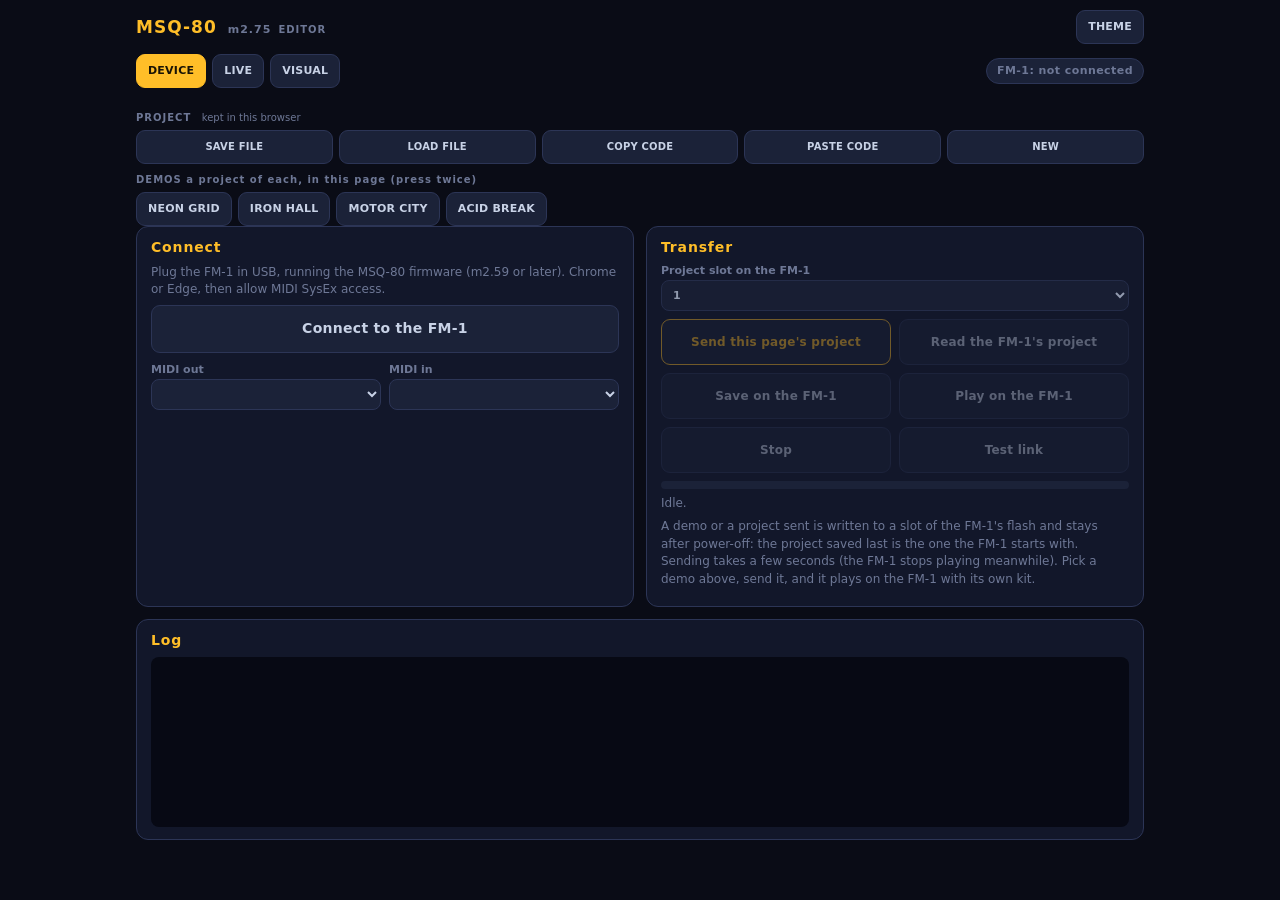
<file: index.html>
<!doctype html>
<html lang="fr">
<head>
<meta charset="utf-8">
<meta name="viewport" content="width=device-width, initial-scale=1, maximum-scale=1, user-scalable=no, viewport-fit=cover">
<meta name="theme-color" content="#0a0c16">
<meta name="apple-mobile-web-app-capable" content="yes">
<meta name="mobile-web-app-capable" content="yes">
<title>MSQ-80 Editor</title>
<meta name="description" content="MSQ-80, a synth and drum machine with a sequencer: play it here, and send projects and demos to the M-VAVE FM-1 over USB.">
<link rel="stylesheet" href="style.css">
</head>
<body>
<div id="app" data-tab="device">
  <header>
    <div class="brand"><b>MSQ-80</b> <span id="ver"></span> <small class="tag">EDITOR</small></div>
    <div class="views" role="group" aria-label="View">
      <button class="btn small" id="btnTheme" type="button">THEME</button>
      <button class="btn small viewonly" id="vPanel" type="button">PANEL</button>
      <button class="btn small viewonly" id="vTouch" type="button">TOUCH</button>
    </div>
  </header>

  <nav id="tabs" class="tabs" aria-label="Tabs">
    <button class="btn small tab-active" id="tabbtn-device" type="button">DEVICE</button>
    <button class="btn small" id="tabbtn-live" type="button">LIVE</button>
    <button class="btn small" id="tabbtn-visual" type="button">VISUAL</button>
    <span id="linkpill" class="pill off">FM-1: not connected</span>
  </nav>

  <section id="project" aria-label="Projet">
    <div class="label">PROJECT <span id="autosaved">kept in this browser</span></div>
    <div id="projbtns">
      <button class="btn small" id="btnSave" type="button">SAVE FILE</button>
      <button class="btn small" id="btnLoad" type="button">LOAD FILE</button>
      <button class="btn small" id="btnCopy" type="button">COPY CODE</button>
      <button class="btn small" id="btnPaste" type="button">PASTE CODE</button>
      <button class="btn small" id="btnNew" type="button">NEW</button>
    </div>
    <div class="label demos">DEMOS <span>a project of each, in this page (press twice)</span></div>
    <div id="demobtns">
      <button class="btn small" id="demoNeon" type="button" title="NEON GRID: a dark cyberpunk breakbeat in D phrygian, 150 BPM, made to remix live">NEON GRID</button>
      <button class="btn small" id="demoIron" type="button" title="IRON HALL: industrial Berlin techno from the Swedish school, 138 BPM, E phrygian: a distorted kick, a rumble, a machine stab, metal, a drone">IRON HALL</button>
      <button class="btn small" id="demoMotor" type="button" title="MOTOR CITY: Detroit techno, 128 BPM, A minor: a house 909 kit, strings, organ chords, a singing lead, a rolling bass">MOTOR CITY</button>
      <button class="btn small" id="demoAcid" type="button" title="ACID BREAK: minimal techno with a chiptune pluck and a break beat, 140 BPM">ACID BREAK</button>
    </div>
    <div id="pastebox" hidden>
      <textarea id="code" rows="4" spellcheck="false" autocomplete="off" placeholder="Paste a project code here"></textarea>
      <button class="btn small" id="btnCodeLoad" type="button">LOAD THIS CODE</button>
    </div>
  </section>

  <!-- ================================================================ DEVICE -->
  <section id="tab-device" class="tab" aria-label="Device">
    <div class="cols">
      <div class="card">
        <h2>Connect</h2>
        <p class="hint">Plug the FM-1 in USB, running the MSQ-80 firmware (m2.59 or later). Chrome or Edge, then allow MIDI SysEx access.</p>
        <button id="d-connect" class="btn big" type="button">Connect to the FM-1</button>
        <div class="ports">
          <label>MIDI out <select id="d-out"></select></label>
          <label>MIDI in <select id="d-in"></select></label>
        </div>
        <dl id="d-info" class="info"></dl>
      </div>
      <div class="card">
        <h2>Transfer</h2>
        <label class="slot">Project slot on the FM-1
          <select id="d-slot"><option value="0">1</option><option value="1">2</option><option value="2">3</option></select></label>
        <div class="grid2">
          <button id="d-send" class="btn acc" type="button" disabled title="The project of this page into the slot, and the FM-1 loads it">Send this page's project</button>
          <button id="d-read" class="btn" type="button" disabled title="The FM-1 saves what it plays into its slot, and this page takes it">Read the FM-1's project</button>
          <button id="d-save" class="btn" type="button" disabled title="Keep what the FM-1 plays in its slot (SAVE twice on the FM-1)">Save on the FM-1</button>
          <button id="d-play" class="btn" type="button" disabled>Play on the FM-1</button>
          <button id="d-stop" class="btn" type="button" disabled>Stop</button>
          <button id="d-test" class="btn" type="button" disabled title="A few requests of every kind, timed, into the log">Test link</button>
        </div>
        <div class="progress"><div id="d-bar"></div></div>
        <div id="d-status" class="hint">Idle.</div>
        <p class="hint">A demo or a project sent is written to a slot of the FM-1's flash and stays after power-off: the project saved last is the one the FM-1 starts with. Sending takes a few seconds (the FM-1 stops playing meanwhile). Pick a demo above, send it, and it plays on the FM-1 with its own kit.</p>
      </div>
    </div>
    <div class="card">
      <h2>Log</h2>
      <pre id="d-log" class="log"></pre>
    </div>
  </section>

  <!-- ================================================================ LIVE -->
  <section id="tab-live" class="tab" aria-label="Live" hidden>
    <div class="card live">
      <h2>FM-1 live <small id="l-status">Connect the FM-1 (DEVICE tab) to see its screen here.</small></h2>
      <canvas id="l-panel"></canvas>
      <p class="hint">The FM-1's own screen and lights, as they change. The panel plays the FM-1 too: click or touch the buttons and keys (several fingers at once, slide across the keys), drag or scroll the knobs. Right-click or Shift-click a button to hold it (SEL + a key, with one mouse); click it again to let go. MASTER stays on the device.</p>
      <p class="hint"><b>Keyboard</b>: arrows: up / down SELECT, left / right ALGORITHM · Tab / Shift+Tab PRESETS · Space PLAY · Enter REC · Shift SEL · Delete ARP · Backspace SEL + SAVE · F1-F5 HOME EDIT GLO FX SEQ · Z / X OCT- / OCT+ · PgUp/PgDn K1 · Home/End K2 · + / - K3 · * / / K4 · the two letter rows (Q W E R… / A S D F…) and the number row play the keys.</p>
    </div>
  </section>

  <!-- ================================================================ VISUAL: the emulator's own views, kept apart -->
  <section id="tab-visual" class="tab" aria-label="Visual" hidden>
    <div id="touchview">
      <div id="screenwrap">
        <canvas id="screen" width="240" height="240"></canvas>
        <button class="js-start" id="start" type="button">TAP TO START</button>
      </div>

      <nav id="pages" aria-label="Pages"></nav>

      <section id="transport" aria-label="Transport"></section>

      <section id="nav" aria-label="Navigation">
        <div id="dpad"></div>
        <div id="mods"></div>
      </section>

      <section id="shortcuts" aria-label="Raccourcis"></section>

      <section id="keys" aria-label="Clavier">
        <div id="pianobar"></div>
        <div id="piano"></div>
        <div id="pads"></div>
      </section>
    </div>

    <div id="panelview" hidden>
      <div id="stage"><div id="device"></div></div>
    </div>

    <p class="hint">PC: Z S X D C V G B H N J M play, Q 2 W 3 E R 5 T… an octave up. Arrows, Space, F1-F11, Ctrl+S / Ctrl+O.</p>
  </section>

  <input type="file" id="file" accept=".msq8,.txt,application/octet-stream,text/plain" hidden>
</div>
<script src="link.js"></script>
<script src="panel.js"></script>
<script src="device.js"></script>
<script src="app.js"></script>
</body>
</html>
</file>
<file: style.css>
:root {
  --bg: #0a0c16;
  --panel: #12172a;
  --key: #1b2238;
  --key-edge: #2c3556;
  --text: #c8d2e6;
  --dim: #6e7896;
  --amber: #ffbe28;
  --green: #50dc78;
  --red: #e64646;
  --white-key: #e9edf6;
  color-scheme: dark;
  --black-key: #151a2c;
}

* { box-sizing: border-box; }

html, body {
  margin: 0;
  background: var(--bg);
  color: var(--text);
  font: 600 13px/1.2 system-ui, -apple-system, "Segoe UI", Roboto, sans-serif;
  -webkit-tap-highlight-color: transparent;
  -webkit-user-select: none;
  user-select: none;
  overscroll-behavior: none;
}

#app {
  max-width: 520px;
  margin: 0 auto;
  padding-block: max(8px, env(safe-area-inset-top, 0px)) calc(14px + env(safe-area-inset-bottom, 0px));
  padding-inline: 16px;
}

header {
  display: flex;
  align-items: center;
  justify-content: space-between;
  padding: 2px 0 8px;
}
.brand { font-size: 17px; letter-spacing: .06em; }
.brand b { color: var(--amber); }
#ver { color: var(--dim); font-size: 11px; margin-left: 4px; }
.tag { color: var(--dim); font-size: 10px; letter-spacing: .1em; text-transform: uppercase; }
[hidden] { display: none !important; }

.btn {
  appearance: none;
  -webkit-appearance: none;
  min-height: 46px;
  padding: 6px 4px;
  background: var(--key);
  border: 1px solid var(--key-edge);
  border-radius: 9px;
  color: var(--text);
  font: inherit;
  font-size: 12px;
  letter-spacing: .02em;
  touch-action: none;
  cursor: pointer;
}
.btn.small { min-height: 34px; padding: 4px 11px; font-size: 11px; }
.btn.on, .btn:active { background: #3a3220; border-color: var(--amber); color: var(--amber); }
.btn.latched { background: #3a3220; border-color: var(--amber); color: var(--amber); }
.btn.live { background: #17382a; border-color: var(--green); color: var(--green); }
.btn.rec { background: #3c1a1e; border-color: var(--red); color: var(--red); }
.btn.tab-active { background: var(--amber); border-color: var(--amber); color: #1a1405; }
.btn.warn { background: #3c1a1e; border-color: var(--red); color: var(--red); }

#screenwrap { position: relative; }
#screen {
  display: block;
  width: 100%;
  aspect-ratio: 1;
  image-rendering: pixelated;
  background: #000;
  border-radius: 8px;
  border: 1px solid var(--key-edge);
}
#start {
  position: absolute;
  inset: 0;
  width: 100%;
  border: 0;
  border-radius: 8px;
  background: rgba(10, 12, 22, .82);
  color: var(--amber);
  font: 700 22px/1 system-ui, sans-serif;
  letter-spacing: .12em;
}
#start.hidden { display: none; }

.row { display: grid; gap: 6px; margin-top: 8px; }
#pages { display: grid; grid-template-columns: repeat(5, 1fr); gap: 6px; margin-top: 8px; }
#transport { display: grid; grid-template-columns: repeat(7, 1fr); gap: 6px; margin-top: 8px; }

#nav { display: grid; grid-template-columns: 1fr 96px; gap: 8px; margin-top: 8px; align-items: stretch; }
#dpad {
  display: grid;
  grid-template-columns: repeat(3, 1fr);
  grid-template-rows: repeat(3, 50px);
  gap: 6px;
}
#dpad .btn { min-height: 0; font-size: 18px; }
#mods { display: grid; grid-template-rows: 1fr 1fr 1fr; gap: 6px; }

#shortcuts { display: grid; grid-template-columns: repeat(4, 1fr); gap: 6px; margin-top: 8px; }
#shortcuts .btn { font-size: 11px; line-height: 1.15; }
#shortcuts .btn small { display: block; color: var(--dim); font-weight: 500; font-size: 9px; margin-top: 2px; }
#shortcuts .btn.on small { color: var(--amber); }

#keys { margin-top: 10px; }
#pianobar { display: grid; grid-template-columns: 70px 1fr 70px; gap: 6px; align-items: center; margin-bottom: 6px; }
#pianobar .mid { text-align: center; color: var(--dim); font-size: 11px; }
#pianobar .btn { min-height: 34px; }

#piano {
  position: relative;
  display: flex;
  height: 132px;
  touch-action: none;
}
.white {
  flex: 1;
  background: var(--white-key);
  border: 1px solid #9aa3bd;
  border-radius: 0 0 6px 6px;
  color: #707a96;
  font-size: 9px;
  display: flex;
  align-items: flex-end;
  justify-content: center;
  padding-bottom: 4px;
  touch-action: none;
}
.white.on { background: var(--amber); color: #1a1405; }
.black {
  position: absolute;
  top: 0;
  height: 62%;
  width: 5.4%;
  background: var(--black-key);
  border: 1px solid #000;
  border-radius: 0 0 5px 5px;
  z-index: 2;
  touch-action: none;
}
.black.on { background: var(--amber); }

#pads, #stutters { display: grid; grid-template-columns: repeat(4, 1fr); gap: 6px; }
#pads { display: none; }
#pads .label { grid-column: 1 / -1; color: var(--dim); font-size: 10px; letter-spacing: .1em; margin: 6px 0 -2px; }
#pads .btn { min-height: 58px; font-size: 12px; }
.pad0 { border-bottom: 4px solid #eb5046; }
.pad1 { border-bottom: 4px solid #f0963c; }
.pad2 { border-bottom: 4px solid #ebd746; }
.pad3 { border-bottom: 4px solid #eb6eaa; }
.pad4 { border-bottom: 4px solid #50d2dc; }
.pad5 { border-bottom: 4px solid #5a82f0; }
.pad6 { border-bottom: 4px solid #6edc78; }
.pad7 { border-bottom: 4px solid #b478f0; }
.stut { border-top: 3px solid var(--red); }

.hint { color: var(--dim); font-size: 10px; font-weight: 500; margin: 12px 2px 0; line-height: 1.4; }

@media (min-width: 700px) {
  #app { max-width: 560px; }
}

#project { margin-top: 14px; }
#project .label { color: var(--dim); font-size: 10px; letter-spacing: .1em; margin-bottom: 6px; }
#autosaved { color: var(--dim); font-weight: 500; letter-spacing: 0; margin-left: 6px; }
#projbtns { display: grid; grid-template-columns: repeat(5, 1fr); gap: 6px; }
#projbtns .btn { padding-inline: 2px; font-size: 10px; }
#pastebox { display: grid; gap: 6px; margin-top: 8px; }
#code {
  width: 100%;
  min-width: 0;
  resize: vertical;
  background: var(--panel);
  color: var(--text);
  border: 1px solid var(--key-edge);
  border-radius: 8px;
  padding: 8px;
  font: 11px/1.3 ui-monospace, Menlo, Consolas, monospace;
  -webkit-user-select: text;
  user-select: text;
}

/* ---------------------------------------------------------------- the front panel view */
.views { display: flex; gap: 6px; }
#panelview { margin-top: 4px; }
#stage { position: relative; width: 100%; overflow: hidden; }
#device {
  position: absolute;
  top: 0;
  width: 600px;
  height: 1056px;
  transform-origin: 0 0;
  background: linear-gradient(180deg, #1b2036 0%, #101424 55%, #0c0f1c 100%);
  border-radius: 22px;
  box-shadow: inset 0 0 0 2px #2a3150, inset 0 2px 0 #3a4268, 0 12px 30px rgba(0, 0, 0, .5);
}
#device > * { position: absolute; }
.legend {
  color: #7d88a8;
  font: 600 10px/12px system-ui, -apple-system, "Segoe UI", sans-serif;
  letter-spacing: .18em;
  text-transform: uppercase;
  white-space: nowrap;
  pointer-events: none;
}
.legend.logo { font: 800 30px/34px system-ui, -apple-system, "Segoe UI", sans-serif; letter-spacing: .12em; color: var(--amber); }

.bezel { background: #04050a; border: 1px solid #2c3556; border-radius: 12px; box-shadow: inset 0 0 0 4px #0b0e1a, 0 1px 0 #3a4268; }
.bezel canvas { position: absolute; width: 300px; height: 300px; image-rendering: pixelated; border-radius: 4px; background: #000; }
.pstart {
  position: absolute;
  inset: 8px;
  border: 0;
  border-radius: 6px;
  background: rgba(10, 12, 22, .85);
  color: var(--amber);
  font: 700 20px/1 system-ui, sans-serif;
  letter-spacing: .12em;
}
.pstart.hidden { display: none; }

.pbtn {
  display: flex;
  align-items: center;
  justify-content: center;
  flex-direction: column;
  gap: 2px;
  text-align: center;
  padding: 2px;
  background: linear-gradient(#2a3150, #1a2036);
  border: 1px solid #38426a;
  border-radius: 8px;
  color: #d6deef;
  font: 700 11px/1.1 system-ui, -apple-system, "Segoe UI", sans-serif;
  letter-spacing: .05em;
  box-shadow: 0 3px 0 #090b16, inset 0 1px 0 #3b4670;
  touch-action: none;
  cursor: pointer;
  -webkit-user-select: none;
  user-select: none;
}
.pbtn.on { transform: translateY(2px); box-shadow: 0 1px 0 #090b16; border-color: var(--amber); color: var(--amber); }
.pbtn.latched { border-color: var(--amber); color: var(--amber); background: linear-gradient(#3a3220, #2a2416); }
.pbtn.warn { color: var(--red); }
.pbtn.empty { opacity: .28; pointer-events: none; }
.pbtn.more { font-size: 10px; color: #9aa6c6; }
.pbtn.dp { font-size: 16px; }
.pbtn .leg { pointer-events: none; }
.pbtn .hint { color: #7d88a8; font-weight: 500; font-size: 9px; letter-spacing: .02em; pointer-events: none; }
.pbtn .led { position: absolute; top: 5px; right: 6px; width: 6px; height: 6px; border-radius: 50%; background: #262d4a; pointer-events: none; }
.pbtn.green .led.lit { background: var(--green); box-shadow: 0 0 7px var(--green); }
.pbtn.red .led.lit { background: var(--red); box-shadow: 0 0 7px var(--red); }
.pbtn.amber .led.lit { background: var(--amber); box-shadow: 0 0 7px var(--amber); }
.pbtn { position: absolute; }

.knob, .wheel { touch-action: none; cursor: ns-resize; -webkit-user-select: none; user-select: none; }
.wheel { cursor: ew-resize; }
.knob svg, .wheel svg { display: block; width: 100%; height: 100%; overflow: visible; }
.kb { fill: #0e1222; stroke: #3b4568; stroke-width: 2; }
.hi { fill: #181e36; stroke: #2a3354; stroke-width: 1; }
.tick { stroke: #56608c; stroke-width: 2; }
.ptr { stroke: var(--amber); stroke-width: 5; stroke-linecap: round; }
.dot { fill: var(--amber); }
.klabel {
  text-align: center;
  font: 600 10px/1.15 system-ui, -apple-system, "Segoe UI", sans-serif;
  color: #a9b4d2;
  letter-spacing: .08em;
  text-transform: uppercase;
  pointer-events: none;
}

.pkeys { display: flex; touch-action: none; }
.pkeys .white { height: 124px; }
.pkeys .black { height: 76px; width: 22px; }
.ppads { display: grid; grid-template-columns: repeat(4, 134px); grid-template-rows: 54px 54px 22px 54px 54px; gap: 6px; touch-action: none; }
.ppads .legend { align-self: end; }
.ppad {
  display: flex;
  align-items: center;
  justify-content: center;
  background: linear-gradient(#2a3150, #1a2036);
  border: 1px solid #38426a;
  border-radius: 8px;
  color: #d6deef;
  font: 700 13px/1 system-ui, sans-serif;
  letter-spacing: .06em;
  box-shadow: 0 3px 0 #090b16;
  touch-action: none;
  cursor: pointer;
}
.ppad.on { transform: translateY(2px); box-shadow: none; color: var(--amber); border-color: var(--amber); }

/* the SQ-80 theme: the page takes the screen's electric blue */
body.sq80 { --amber: #4f9bff; --green: #7ec0ff; --red: #d7ebff; --dim: #3b6cb8; --text: #9cc8ff; --key-edge: #1f3d73; --panel: #070d1c; }
body.sq80 .btn.on, body.sq80 .btn:active, body.sq80 .btn.latched { background: #0d2247; }
body.sq80 .btn.tab-active { color: #02060f; }
body.sq80 .ptr, body.sq80 .dot { stroke: #4f9bff; fill: #4f9bff; }
body.sq80 .ptr { fill: none; }
body.sq80 .pad0, body.sq80 .pad1, body.sq80 .pad2, body.sq80 .pad3, body.sq80 .pad4, body.sq80 .pad5, body.sq80 .pad6, body.sq80 .pad7 { border-bottom-color: #3a78d8; }

/* ------------------------------------------------------------------ the editor: tabs, the DEVICE and LIVE tabs */
#app[data-tab="device"], #app[data-tab="live"] { max-width: 1040px; }
.tabs { display: flex; flex-wrap: wrap; align-items: center; gap: 6px; padding: 2px 0 10px; }
.pill { margin-left: auto; padding: 5px 10px; border-radius: 999px; font-size: 11px; letter-spacing: .04em; background: #17382a; color: var(--green); border: 1px solid var(--green); }
.pill.off { background: var(--key); color: var(--dim); border-color: var(--key-edge); }
#app:not([data-tab="visual"]) .viewonly { display: none; }
.tab { display: block; }
.cols { display: grid; grid-template-columns: repeat(auto-fit, minmax(300px, 1fr)); gap: 12px; margin-bottom: 12px; }
.card { background: var(--panel); border: 1px solid var(--key-edge); border-radius: 12px; padding: 12px 14px; margin-bottom: 12px; -webkit-user-select: text; user-select: text; }
.cols .card { margin-bottom: 0; }
.card h2 { margin: 0 0 8px; font-size: 14px; letter-spacing: .06em; color: var(--amber); }
.card h2 small { color: var(--dim); font-weight: 600; letter-spacing: 0; margin-left: 8px; }
.hint { color: var(--dim); font-size: 12px; line-height: 1.45; margin: 6px 0; font-weight: 500; }
.btn.big { width: 100%; min-height: 48px; font-size: 14px; touch-action: manipulation; }
.btn.acc { border-color: var(--amber); color: var(--amber); }
.btn:disabled { opacity: .4; cursor: default; }
.btn { touch-action: manipulation; }
.grid2 { display: grid; grid-template-columns: 1fr 1fr; gap: 8px; margin: 8px 0; }
.ports { display: grid; grid-template-columns: 1fr 1fr; gap: 8px; margin: 10px 0; }
.ports label, label.slot { display: block; color: var(--dim); font-size: 11px; }
.ports select, label.slot select { width: 100%; margin-top: 3px; padding: 7px; background: var(--key); color: var(--text); border: 1px solid var(--key-edge); border-radius: 8px; font: inherit; }
label.slot select { width: 100%; }
.info { display: grid; grid-template-columns: auto 1fr; gap: 4px 12px; margin: 8px 0 0; font-size: 12px; }
.info dt { color: var(--dim); } .info dd { margin: 0; }
.progress { height: 8px; background: var(--key); border-radius: 4px; overflow: hidden; margin: 8px 0 4px; }
.progress div { height: 100%; width: 0; background: var(--amber); transition: width .1s linear; }
.log { height: 170px; overflow: auto; margin: 0; padding: 8px; background: #070914; border-radius: 8px; color: #9fb0d0; font: 12px/1.5 ui-monospace, Consolas, monospace; white-space: pre-wrap; }
#l-panel { display: block; width: 100%; background: #0e1014; border-radius: 12px; }
.demos { margin-top: 10px; }
#demobtns { display: flex; flex-wrap: wrap; gap: 6px; }
</file>
